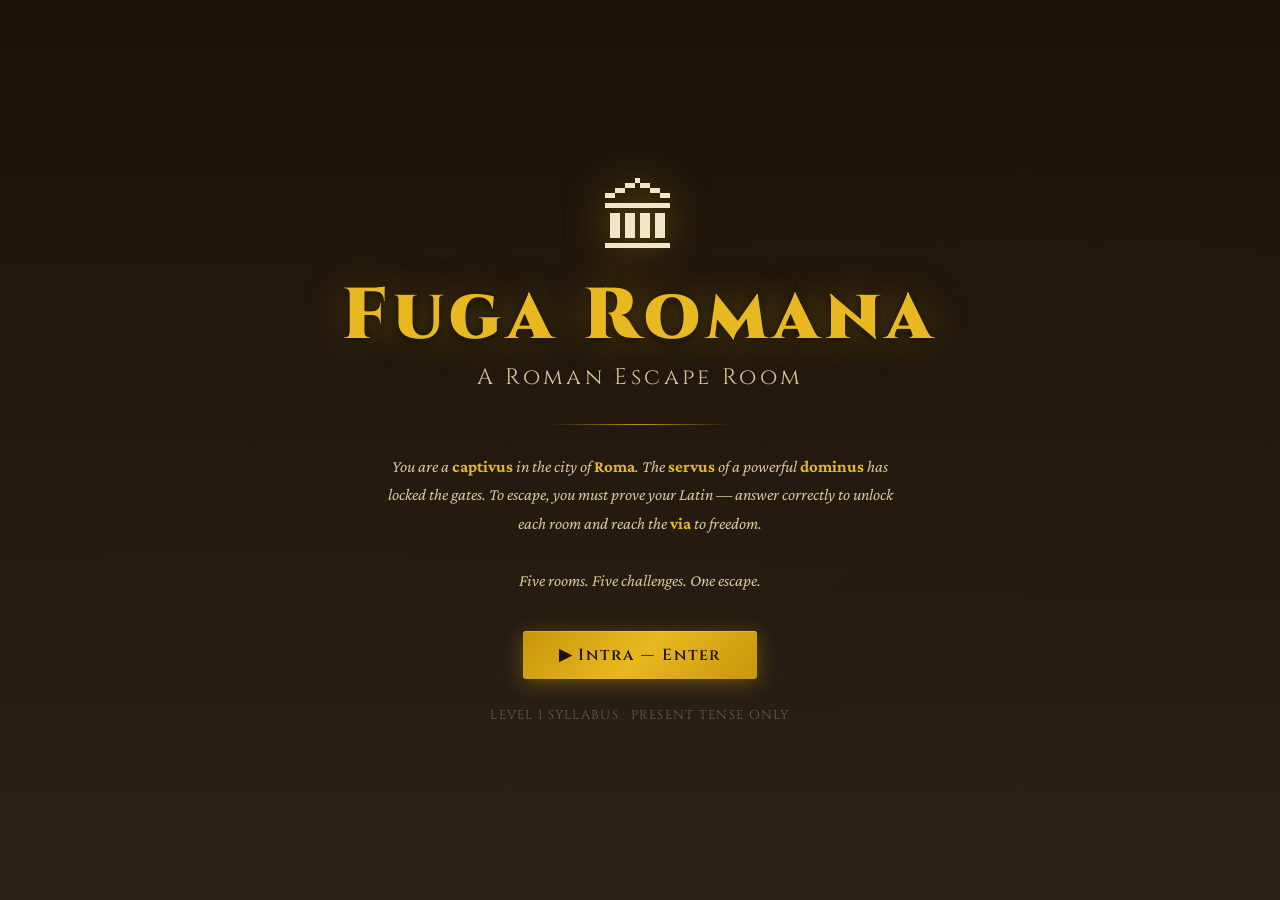
<file: escape_room.html>
<!DOCTYPE html>
<html lang="en">
<head>
<meta charset="UTF-8">
<meta name="viewport" content="width=device-width, initial-scale=1.0">
<title>Fuga Romana — Roman Escape Room</title>
<link href="https://fonts.googleapis.com/css2?family=Cinzel:wght@400;600;700;900&family=Crimson+Pro:ital,wght@0,300;0,400;0,600;1,300;1,400&display=swap" rel="stylesheet">
<style>
:root {
  --stone:    #2a2218;
  --stone-mid:#3d3020;
  --stone-lt: #5c4a30;
  --parch:    #f0e6c8;
  --parch-dk: #d4c49a;
  --gold:     #c8960a;
  --gold-lt:  #e8b820;
  --blood:    #8b1a1a;
  --blood-lt: #c44;
  --toga:     #f5f0e8;
  --ink:      #1a1208;
  --shadow:   rgba(0,0,0,0.6);
  --green:    #2d6b3c;
  --green-lt: #4a9b5a;
}

*, *::before, *::after { box-sizing: border-box; margin: 0; padding: 0; }

body {
  font-family: 'Crimson Pro', Georgia, serif;
  background: var(--stone);
  color: var(--parch);
  min-height: 100vh;
  overflow-x: hidden;
}

/* Stone texture overlay */
body::before {
  content: '';
  position: fixed;
  inset: 0;
  background-image:
    radial-gradient(ellipse at 20% 50%, rgba(200,150,10,0.04) 0%, transparent 60%),
    radial-gradient(ellipse at 80% 20%, rgba(139,26,26,0.06) 0%, transparent 50%);
  pointer-events: none;
  z-index: 0;
}

/* ── SCREENS ── */
.screen { display: none; min-height: 100vh; position: relative; z-index: 1; }
.screen.active { display: flex; flex-direction: column; }

/* ── TITLE SCREEN ── */
#screen-title {
  align-items: center;
  justify-content: center;
  text-align: center;
  padding: 40px 20px;
  background:
    linear-gradient(180deg, rgba(26,18,8,0.95) 0%, rgba(42,34,24,0.9) 100%);
}

.title-emblem {
  font-size: 5rem;
  margin-bottom: 12px;
  filter: drop-shadow(0 0 20px rgba(200,150,10,0.5));
  animation: pulse-glow 3s ease-in-out infinite;
}
@keyframes pulse-glow {
  0%,100% { filter: drop-shadow(0 0 15px rgba(200,150,10,0.4)); }
  50%      { filter: drop-shadow(0 0 30px rgba(200,150,10,0.8)); }
}

.title-latin {
  font-family: 'Cinzel', serif;
  font-size: clamp(2.5rem, 7vw, 4.5rem);
  font-weight: 900;
  letter-spacing: 0.08em;
  color: var(--gold-lt);
  text-shadow: 0 0 40px rgba(200,150,10,0.4), 0 2px 8px rgba(0,0,0,0.8);
  line-height: 1.1;
}
.title-sub {
  font-family: 'Cinzel', serif;
  font-size: clamp(1rem, 3vw, 1.4rem);
  font-weight: 400;
  letter-spacing: 0.15em;
  color: var(--parch-dk);
  margin-top: 6px;
  margin-bottom: 32px;
}
.title-divider {
  width: 180px;
  height: 1px;
  background: linear-gradient(90deg, transparent, var(--gold), transparent);
  margin: 0 auto 28px;
}
.title-intro {
  max-width: 520px;
  font-size: 1.05rem;
  line-height: 1.7;
  color: var(--parch-dk);
  margin: 0 auto 36px;
  font-style: italic;
}
.title-intro strong {
  color: var(--gold-lt);
  font-style: normal;
}

/* ── BUTTONS ── */
.btn {
  display: inline-block;
  padding: 13px 36px;
  font-family: 'Cinzel', serif;
  font-size: 1rem;
  font-weight: 600;
  letter-spacing: 0.12em;
  border: none;
  border-radius: 3px;
  cursor: pointer;
  transition: all 0.2s;
  text-decoration: none;
}
.btn-gold {
  background: linear-gradient(135deg, var(--gold) 0%, var(--gold-lt) 50%, var(--gold) 100%);
  color: var(--ink);
  box-shadow: 0 4px 20px rgba(200,150,10,0.4), inset 0 1px 0 rgba(255,255,255,0.2);
}
.btn-gold:hover {
  transform: translateY(-2px);
  box-shadow: 0 8px 28px rgba(200,150,10,0.5);
}
.btn-ghost {
  background: transparent;
  color: var(--parch-dk);
  border: 1px solid rgba(212,196,154,0.3);
}
.btn-ghost:hover {
  border-color: var(--gold);
  color: var(--gold-lt);
}
.btn-danger {
  background: linear-gradient(135deg, var(--blood) 0%, var(--blood-lt) 100%);
  color: #fff;
  box-shadow: 0 4px 16px rgba(139,26,26,0.4);
}

/* ── HUD (shown during puzzles) ── */
#hud {
  position: sticky;
  top: 0;
  z-index: 100;
  background: rgba(26,18,8,0.96);
  border-bottom: 1px solid rgba(200,150,10,0.25);
  padding: 10px 20px;
  display: flex;
  align-items: center;
  justify-content: space-between;
  gap: 12px;
  backdrop-filter: blur(8px);
}
.hud-title {
  font-family: 'Cinzel', serif;
  font-size: 0.9rem;
  font-weight: 600;
  letter-spacing: 0.12em;
  color: var(--gold);
  flex: 1;
}
.hud-progress {
  display: flex;
  gap: 6px;
}
.hud-dot {
  width: 10px; height: 10px;
  border-radius: 50%;
  background: rgba(200,150,10,0.15);
  border: 1px solid rgba(200,150,10,0.3);
  transition: all 0.3s;
}
.hud-dot.done {
  background: var(--gold);
  border-color: var(--gold-lt);
  box-shadow: 0 0 6px rgba(200,150,10,0.5);
}
.hud-dot.current {
  background: rgba(200,150,10,0.4);
  border-color: var(--gold-lt);
  animation: pulse-dot 1.5s ease-in-out infinite;
}
@keyframes pulse-dot {
  0%,100% { transform: scale(1); }
  50%      { transform: scale(1.3); }
}
.hud-score {
  font-family: 'Cinzel', serif;
  font-size: 0.85rem;
  color: var(--parch-dk);
  white-space: nowrap;
}
.hud-score span { color: var(--gold-lt); font-weight: 600; }

/* ── PUZZLE SCREEN ── */
#screen-puzzle {
  padding: 0;
}
.puzzle-body {
  flex: 1;
  padding: 28px 20px 40px;
  max-width: 680px;
  margin: 0 auto;
  width: 100%;
}

.puzzle-room-label {
  font-family: 'Cinzel', serif;
  font-size: 0.72rem;
  letter-spacing: 0.2em;
  text-transform: uppercase;
  color: var(--gold);
  margin-bottom: 6px;
  opacity: 0.7;
}
.puzzle-title {
  font-family: 'Cinzel', serif;
  font-size: clamp(1.4rem, 4vw, 2rem);
  font-weight: 700;
  color: var(--gold-lt);
  margin-bottom: 10px;
  line-height: 1.2;
}
.puzzle-flavour {
  font-size: 1rem;
  font-style: italic;
  color: var(--parch-dk);
  line-height: 1.6;
  margin-bottom: 22px;
  padding: 14px 16px;
  background: rgba(255,255,255,0.04);
  border-left: 3px solid var(--blood);
  border-radius: 0 4px 4px 0;
}

.puzzle-scene {
  background: rgba(255,255,255,0.03);
  border: 1px solid rgba(200,150,10,0.15);
  border-radius: 6px;
  padding: 22px;
  margin-bottom: 22px;
}

/* Latin sentence display */
.latin-sentence {
  font-family: 'Cinzel', serif;
  font-size: clamp(1.1rem, 3.5vw, 1.5rem);
  color: var(--toga);
  text-align: center;
  margin-bottom: 6px;
  letter-spacing: 0.04em;
  line-height: 1.5;
}
.grammar-note {
  font-size: 0.8rem;
  text-align: center;
  color: var(--parch-dk);
  opacity: 0.6;
  margin-bottom: 20px;
  font-style: italic;
}

/* Puzzle types */
.task-label {
  font-family: 'Cinzel', serif;
  font-size: 0.8rem;
  letter-spacing: 0.12em;
  color: var(--gold);
  margin-bottom: 12px;
  text-transform: uppercase;
}

/* Multiple choice */
.choices {
  display: grid;
  gap: 9px;
}
.choice-btn {
  width: 100%;
  padding: 12px 16px;
  background: rgba(255,255,255,0.04);
  border: 1px solid rgba(200,150,10,0.2);
  border-radius: 5px;
  color: var(--parch);
  font-family: 'Crimson Pro', serif;
  font-size: 1.02rem;
  text-align: left;
  cursor: pointer;
  transition: all 0.15s;
  display: flex;
  align-items: center;
  gap: 12px;
}
.choice-btn:hover:not(:disabled) {
  background: rgba(200,150,10,0.1);
  border-color: rgba(200,150,10,0.5);
  transform: translateX(3px);
}
.choice-btn .choice-key {
  font-family: 'Cinzel', serif;
  font-size: 0.75rem;
  color: var(--gold);
  opacity: 0.7;
  min-width: 18px;
  font-weight: 600;
}
.choice-btn.correct {
  background: rgba(45,107,60,0.25);
  border-color: var(--green-lt);
  color: #a8f0b0;
}
.choice-btn.wrong {
  background: rgba(139,26,26,0.25);
  border-color: var(--blood-lt);
  color: #f0a0a0;
}
.choice-btn:disabled { cursor: default; }

/* Word drag / click-to-order */
.word-bank {
  display: flex;
  flex-wrap: wrap;
  gap: 8px;
  margin-bottom: 14px;
}
.word-token {
  padding: 6px 13px;
  background: rgba(200,150,10,0.12);
  border: 1px solid rgba(200,150,10,0.35);
  border-radius: 20px;
  font-family: 'Cinzel', serif;
  font-size: 0.88rem;
  color: var(--gold-lt);
  cursor: pointer;
  transition: all 0.15s;
  user-select: none;
}
.word-token:hover { background: rgba(200,150,10,0.25); transform: translateY(-2px); }
.word-token.used { opacity: 0.25; pointer-events: none; }
.word-token.selected { background: rgba(200,150,10,0.35); border-color: var(--gold-lt); }

.answer-slots {
  min-height: 46px;
  border: 1px dashed rgba(200,150,10,0.3);
  border-radius: 5px;
  padding: 8px 12px;
  display: flex;
  flex-wrap: wrap;
  gap: 8px;
  align-items: center;
  background: rgba(0,0,0,0.2);
  margin-bottom: 14px;
}
.answer-slots .placed-token {
  padding: 5px 12px;
  background: rgba(200,150,10,0.2);
  border: 1px solid rgba(200,150,10,0.4);
  border-radius: 16px;
  font-family: 'Cinzel', serif;
  font-size: 0.85rem;
  color: var(--gold-lt);
  cursor: pointer;
  transition: all 0.1s;
}
.answer-slots .placed-token:hover { background: rgba(139,26,26,0.3); border-color: var(--blood-lt); }
.slot-placeholder { font-style: italic; font-size: 0.85rem; color: rgba(212,196,154,0.3); }

/* Text input */
.answer-input {
  width: 100%;
  padding: 12px 16px;
  background: rgba(0,0,0,0.3);
  border: 1px solid rgba(200,150,10,0.25);
  border-radius: 5px;
  color: var(--parch);
  font-family: 'Crimson Pro', serif;
  font-size: 1.1rem;
  outline: none;
  transition: border-color 0.2s;
  -webkit-text-fill-color: var(--parch);
  caret-color: var(--gold-lt);
  margin-bottom: 12px;
}
.answer-input::placeholder { color: rgba(212,196,154,0.3); -webkit-text-fill-color: rgba(212,196,154,0.3); }
.answer-input:focus { border-color: var(--gold); }
.answer-input.correct { border-color: var(--green-lt); background: rgba(45,107,60,0.15); }
.answer-input.wrong   { border-color: var(--blood-lt); background: rgba(139,26,26,0.15); }

/* Feedback */
.feedback-box {
  padding: 12px 16px;
  border-radius: 5px;
  margin-bottom: 14px;
  font-size: 0.95rem;
  line-height: 1.5;
  display: none;
}
.feedback-box.show { display: block; }
.feedback-box.correct {
  background: rgba(45,107,60,0.2);
  border: 1px solid rgba(74,155,90,0.4);
  color: #b0f0b8;
}
.feedback-box.wrong {
  background: rgba(139,26,26,0.2);
  border: 1px solid rgba(196,68,68,0.4);
  color: #f0b0b0;
}
.feedback-box.hint {
  background: rgba(200,150,10,0.1);
  border: 1px solid rgba(200,150,10,0.3);
  color: var(--parch-dk);
}

.attempt-dots {
  display: flex; gap: 5px; margin-bottom: 12px;
}
.attempt-dot {
  width: 8px; height: 8px; border-radius: 50%;
  background: rgba(200,150,10,0.15);
  border: 1px solid rgba(200,150,10,0.3);
}
.attempt-dot.used.correct { background: var(--green-lt); border-color: var(--green-lt); }
.attempt-dot.used.wrong   { background: var(--blood-lt); border-color: var(--blood-lt); }

/* Word highlight helper */
.word-hl {
  color: var(--gold-lt);
  font-style: italic;
}
.case-hl {
  display: inline-block;
  padding: 1px 6px;
  border-radius: 3px;
  font-size: 0.82em;
  font-style: normal;
  font-family: 'Cinzel', serif;
  letter-spacing: 0.05em;
}
.case-nom { background: rgba(45,107,60,0.3); color: #9cf0a8; }
.case-acc { background: rgba(26,75,139,0.3); color: #90b8f0; }
.case-gen { background: rgba(120,50,120,0.3); color: #d090f0; }

/* ── ROOM TRANSITION ── */
.room-splash {
  position: fixed;
  inset: 0;
  z-index: 999;
  background: var(--stone);
  display: flex;
  flex-direction: column;
  align-items: center;
  justify-content: center;
  text-align: center;
  padding: 40px;
  opacity: 0;
  pointer-events: none;
  transition: opacity 0.4s;
}
.room-splash.show { opacity: 1; pointer-events: all; }
.room-splash-icon { font-size: 4rem; margin-bottom: 16px; }
.room-splash-title {
  font-family: 'Cinzel', serif;
  font-size: clamp(1.6rem, 5vw, 2.4rem);
  font-weight: 700;
  color: var(--gold-lt);
  margin-bottom: 8px;
}
.room-splash-sub {
  font-style: italic;
  color: var(--parch-dk);
  font-size: 1rem;
  max-width: 380px;
}

/* ── VICTORY SCREEN ── */
#screen-victory {
  align-items: center;
  justify-content: center;
  text-align: center;
  padding: 40px 20px;
  background: radial-gradient(ellipse at center, rgba(200,150,10,0.08) 0%, transparent 70%);
}
.victory-icon { font-size: 5rem; margin-bottom: 16px; animation: victory-spin 1s ease-out; }
@keyframes victory-spin {
  0% { transform: scale(0) rotate(-180deg); opacity: 0; }
  100% { transform: scale(1) rotate(0); opacity: 1; }
}
.victory-title {
  font-family: 'Cinzel', serif;
  font-size: clamp(2rem, 6vw, 3rem);
  font-weight: 900;
  color: var(--gold-lt);
  margin-bottom: 8px;
  text-shadow: 0 0 30px rgba(200,150,10,0.5);
}
.victory-sub {
  font-size: 1.1rem;
  color: var(--parch-dk);
  margin-bottom: 28px;
  font-style: italic;
}
.score-display {
  font-family: 'Cinzel', serif;
  font-size: 2.5rem;
  font-weight: 700;
  color: var(--gold-lt);
  margin-bottom: 6px;
}
.score-label {
  font-size: 0.85rem;
  letter-spacing: 0.15em;
  color: var(--parch-dk);
  text-transform: uppercase;
  margin-bottom: 28px;
}

/* ── GRAMMAR HELP PANEL ── */
.help-btn {
  display: inline-flex;
  align-items: center;
  gap: 5px;
  padding: 5px 12px;
  background: rgba(200,150,10,0.1);
  border: 1px solid rgba(200,150,10,0.2);
  border-radius: 3px;
  color: var(--parch-dk);
  font-size: 0.8rem;
  font-family: 'Cinzel', serif;
  letter-spacing: 0.05em;
  cursor: pointer;
  margin-bottom: 14px;
  transition: all 0.15s;
}
.help-btn:hover { background: rgba(200,150,10,0.2); color: var(--gold-lt); }

.grammar-help {
  display: none;
  background: rgba(0,0,0,0.25);
  border: 1px solid rgba(200,150,10,0.15);
  border-radius: 5px;
  padding: 14px 16px;
  margin-bottom: 16px;
  font-size: 0.88rem;
  line-height: 1.65;
  color: var(--parch-dk);
}
.grammar-help.show { display: block; }
.grammar-help strong { color: var(--gold-lt); }
.grammar-help table { width: 100%; border-collapse: collapse; margin-top: 8px; }
.grammar-help td, .grammar-help th {
  padding: 3px 8px;
  text-align: left;
  border-bottom: 1px solid rgba(200,150,10,0.1);
  font-size: 0.83rem;
}
.grammar-help th { color: var(--gold); font-family: 'Cinzel', serif; font-size: 0.72rem; letter-spacing: 0.08em; }

/* Responsive */
@media(max-width:480px) {
  .puzzle-body { padding: 20px 14px 32px; }
  .puzzle-scene { padding: 16px; }
}
</style>
</head>
<body>

<!-- ROOM TRANSITION SPLASH -->
<div class="room-splash" id="roomSplash">
  <div class="room-splash-icon" id="splashIcon">🏛</div>
  <div class="room-splash-title" id="splashTitle">Room I</div>
  <div class="room-splash-sub" id="splashSub">The Forum Awaits</div>
</div>

<!-- TITLE SCREEN -->
<div class="screen active" id="screen-title">
  <div class="title-emblem">🏛</div>
  <div class="title-latin">Fuga Romana</div>
  <div class="title-sub">A Roman Escape Room</div>
  <div class="title-divider"></div>
  <p class="title-intro">
    You are a <strong>captivus</strong> in the city of <strong>Roma</strong>.
    The <strong>servus</strong> of a powerful <strong>dominus</strong> has locked the gates.
    To escape, you must prove your Latin — answer correctly to unlock each room
    and reach the <strong>via</strong> to freedom.
    <br><br>
    Five rooms. Five challenges. One escape.
  </p>
  <div style="display:flex;gap:12px;flex-wrap:wrap;justify-content:center;margin-bottom:28px">
    <button class="btn btn-gold" onclick="startGame()">▶ Intra — Enter</button>
  </div>
  <div style="font-size:0.8rem;color:rgba(212,196,154,0.4);letter-spacing:0.1em;font-family:'Cinzel',serif">
    LEVEL 1 SYLLABUS · PRESENT TENSE ONLY
  </div>
</div>

<!-- PUZZLE SCREEN -->
<div class="screen" id="screen-puzzle">
  <div id="hud">
    <div class="hud-title" id="hudTitle">Room I</div>
    <div class="hud-progress" id="hudProgress"></div>
    <div class="hud-score">Score: <span id="hudScore">0</span></div>
  </div>
  <div class="puzzle-body" id="puzzleBody">
    <!-- Puzzle content rendered here -->
  </div>
</div>

<!-- VICTORY SCREEN -->
<div class="screen" id="screen-victory">
  <div class="victory-icon">🏆</div>
  <div class="victory-title">Libertas!</div>
  <div class="victory-sub">You have escaped the city of Rome!</div>
  <div class="score-display" id="finalScore">0 / 0</div>
  <div class="score-label">Correct Answers</div>
  <div style="max-width:420px;margin-bottom:32px;font-style:italic;color:var(--parch-dk);font-size:0.95rem;line-height:1.6" id="victoryMessage"></div>
  <button class="btn btn-gold" onclick="restartGame()">↺ Play Again</button>
</div>

<script>
// ══════════════════════════════════════════════
// GAME DATA — 5 ROOMS, 3 PUZZLES EACH
// All vocab L1, present tense only
// ══════════════════════════════════════════════

const ROOMS = [
  {
    id: 1,
    icon: '🏛',
    name: 'Forum Romanum',
    subtitle: 'The Marketplace',
    intro: 'You wake in the Forum. A merchant eyes you suspiciously. Voices echo off the marble columns. Understand what the people around you say — and you may find the gate.',
    puzzles: [
      {
        type: 'mc',
        question: 'The merchant shouts at you. What does he mean?',
        latin: 'Festina! Nauta aquam portat.',
        grammarNote: 'portat = he/she carries (verb 1, 3rd sing. present)',
        choices: [
          { text: 'Stop! The farmer is carrying fire.', correct: false },
          { text: 'Hurry! The farmer is carrying food.', correct: false },
          { text: 'Stop! The sailor is carrying gold.', correct: false },
          { text: 'Hurry! The sailor is carrying water.', correct: true }
        ],
        help: { title: 'porto (I carry) — verb 1', rows: [['porto','I carry'], ['portas','you carry'], ['portat','he/she carries'], ['portamus','we carry'], ['portatis','you (pl.) carry'], ['portant','they carry']] },
        correct_fb: 'Bene! festina = hurry, nauta = sailor, aquam = water (accusative), portat = he/she carries.',
        wrong_fb: 'nauta = sailor (not agricola = farmer). aqua → aquam = water (accusative). portat = he/she carries.'
      },
      {
        type: 'order',
        question: 'Unscramble the message scrawled on the wall:',
        english: 'The slave is in the garden.',
        tokens: ['servus', 'in', 'horto', 'est'],
        answer: ['servus', 'in', 'horto', 'est'],
        help: { title: 'est = is (from sum)', note: 'servus = slave (nominative subject). in + ablative = location: hortus → horto.' },
        correct_fb: 'Optime! Servus in horto est. in + ablative = location. hortus → horto.',
        wrong_fb: 'servus = slave (subject). in + ablative for location: hortus → horto. est = is.'
      },
      {
        type: 'fillin',
        question: 'Complete the guard\'s warning:',
        template: 'Dominus servum ____.',
        wordbank: ['vident', 'vides', 'videt', 'videtis'],
        answer: 'videt',
        help: { title: 'video (I see) — verb 2', rows: [['video','I see'], ['vides','you see'], ['videt','he/she sees'], ['videmus','we see'], ['videtis','you (pl.) see'], ['vident','they see']] },
        correct_fb: 'Recte! Dominus (nom.) videt servum (acc.) — the master sees the slave. videt = 3rd sing.',
        wrong_fb: 'Dominus = the master (one person). Use 3rd person singular: videt.'
      },
    ]
  },
  {
    id: 2,
    icon: '⚔️',
    name: 'Castra Militum',
    subtitle: 'The Soldiers\' Camp',
    intro: 'A Roman soldier bars the way. He tests your Latin before letting you through. Answer correctly — soldiers have little patience for hesitation.',
    puzzles: [
      {
        type: 'mc',
        question: 'The soldier describes what his comrades are doing:',
        latin: 'Socii in agro pugnant. Vir scutum tenet.',
        grammarNote: 'pugnant = they fight (3rd pl.); tenet = he holds (3rd sing.)',
        choices: [
          { text: 'The allies stand in the camp. The man carries a sword.', correct: false },
          { text: 'The allies fight in the field. The man holds a shield.', correct: true },
          { text: 'The friends run in the forum. The man sees a shield.', correct: false },
          { text: 'The slaves fight in the town. The man has a spear.', correct: false }
        ],
        help: { title: 'Key words (all L1)', note: 'socius = ally · ager → agro (abl.) = field · pugno = I fight · vir = man · scutum = shield · teneo = I hold' },
        correct_fb: 'Euge! socii = allies, in agro = in the field (ablative), pugnant = they fight, scutum = shield, tenet = he holds.',
        wrong_fb: 'socius → socii = allies. ager → agro (ablative after in) = field. scutum = shield (not sword/spear). tenet = holds.'
      },
      {
        type: 'mc',
        question: 'You see a sign above the camp gate. What does it say?',
        latin: 'Vir Romanus semper fortiter pugnat.',
        grammarNote: 'semper = always; fortiter = bravely; pugnat = he/she fights',
        choices: [
          { text: 'A Roman man often walks slowly.', correct: false },
          { text: 'A Roman woman never sings well.', correct: false },
          { text: 'A brave man always runs quickly.', correct: false },
          { text: 'A Roman man always fights bravely.', correct: true }
        ],
        help: { title: 'Adverbs (L1)', note: 'semper = always · fortiter = bravely · saepe = often · numquam = never · bene = well · statim = immediately' },
        correct_fb: 'Optime! Romanus = Roman, semper = always, fortiter = bravely, pugnat = he/she fights.',
        wrong_fb: 'Romanus = Roman (adjective). semper = always, fortiter = bravely, pugnat = he fights.'
      },
      {
        type: 'mc',
        question: 'The soldier reads his orders aloud:',
        latin: 'Socii ad murum currunt et oppidum oppugnant.',
        grammarNote: 'currunt = they run (3rd pl.); oppugnant = they attack (3rd pl.)',
        choices: [
          { text: 'The allies run to the wall and attack the town.', correct: true },
          { text: 'The allies walk from the wall and defend the town.', correct: false },
          { text: 'The slaves run to the gate and enter the town.', correct: false },
          { text: 'The friends hurry from the temple and watch the town.', correct: false }
        ],
        help: { title: 'curro (I run) — verb 3', rows: [['curro','I run'], ['curris','you run'], ['currit','he/she runs'], ['currimus','we run'], ['curritis','you (pl.) run'], ['currunt','they run']] },
        correct_fb: 'Bene! socii = allies, ad murum = to the wall (accusative), currunt = they run, oppidum = town (acc.), oppugnant = they attack.',
        wrong_fb: 'ad + accusative = to/towards (not from). currunt = they run; oppugno = I attack. oppidum = town.'
      },
    ]
  },
  {
    id: 3,
    icon: '🏠',
    name: 'Villa Magna',
    subtitle: 'The Great House',
    intro: 'You creep through the courtyard of a grand villa. The master\'s family move through the rooms. Listen carefully — and do not be caught.',
    puzzles: [
      {
        type: 'order',
        question: 'Rearrange what the servant says:',
        english: 'The girl carries food into the house.',
        tokens: ['puella', 'cibum', 'in', 'villam', 'portat'],
        answer: ['puella', 'cibum', 'in', 'villam', 'portat'],
        help: { title: 'Word order', note: 'In Latin the verb often comes last. Subject (nom.) then object (acc.) then verb. in + accusative = movement into.' },
        correct_fb: 'Bene! puella (nom.) portat cibum (acc.) in villam (in + acc. = into).',
        wrong_fb: 'puella = girl (subject). cibum = food (accusative). in villam = into the house (in + acc. = motion). portat = carries.'
      },
      {
        type: 'fillin',
        question: 'The mistress calls out. Fill in what she says:',
        template: 'Filia mea in villa ____.',
        wordbank: ['manet', 'manes', 'maneo', 'manent'],
        answer: 'manet',
        help: { title: 'maneo (I remain/stay) — verb 2', rows: [['maneo','I remain'], ['manes','you remain'], ['manet','he/she remains'], ['manemus','we remain'], ['manetis','you (pl.) remain'], ['manent','they remain']] },
        correct_fb: 'Recte! filia mea = my daughter, in villa = in the house, manet = she remains (3rd sing.).',
        wrong_fb: 'filia mea = my daughter (one person). Use 3rd person singular: manet, not manes (you) or manent (they).'
      },
      {
        type: 'mc',
        question: 'You overhear the master speaking to his household:',
        latin: 'Vir iratus filium vocat et servum terret.',
        grammarNote: 'vocat = he calls; terret = he frightens',
        choices: [
          { text: 'The happy man sees his daughter and calls the slave.', correct: false },
          { text: 'The tired man calls his son and moves the slave.', correct: false },
          { text: 'The angry man calls his son and frightens the slave.', correct: true },
          { text: 'The wretched man calls his son and praises the slave.', correct: false }
        ],
        help: { title: 'L1 adjectives', note: 'iratus = angry · laetus = happy · miser = wretched · fessus = tired · terreo = I frighten · laudo = I praise · moveo = I move' },
        correct_fb: 'Euge! iratus = angry, filium = son (acc.), vocat = he calls, servum = slave (acc.), terret = he frightens.',
        wrong_fb: 'iratus = angry (not laetus/miser/fessus). terret = he frightens (not laudo = praise, moveo = move).'
      },
    ]
  },
  {
    id: 4,
    icon: '⚓',
    name: 'Portus Romanus',
    subtitle: 'The Roman Harbour',
    intro: 'You reach the harbour! Ships are loading. But a customs officer stops you and demands you answer three questions.',
    puzzles: [
      {
        type: 'mc',
        question: 'The officer reads aloud from his tablet:',
        latin: 'Nautae ad insulam navigant quod ventus bonus est.',
        grammarNote: 'quod = because; navigant = they sail; est = is',
        choices: [
          { text: 'The sailors sail to the island because the wind is good.', correct: true },
          { text: 'The sailors sail across the sea because the water is good.', correct: false },
          { text: 'The sailors sail from the island because the wind is bad.', correct: false },
          { text: 'The sailors sail to the town because the road is good.', correct: false }
        ],
        help: { title: 'Prepositions + case (L1)', note: 'ad + accusative = to/towards · a/ab + ablative = from · quod = because · bonus = good · malus = bad' },
        correct_fb: 'Optime! ad insulam = to the island (acc.), quod = because, ventus bonus est = the wind is good.',
        wrong_fb: 'ad = to (not from). ventus = wind, bonus = good. quod = because.'
      },
      {
        type: 'mc',
        question: 'The officer asks about the ship\'s cargo:',
        latin: 'Nauta aurum et vinum portat.',
        grammarNote: 'aurum = gold (neuter 2nd decl.); vinum = wine (neuter 2nd decl.)',
        choices: [
          { text: 'The sailor carries money and arrows.', correct: false },
          { text: 'The sailor carries gold and wine.', correct: true },
          { text: 'The sailor carries food and water.', correct: false },
          { text: 'The sailor carries a book and a sword.', correct: false }
        ],
        help: { title: 'Neuter nouns 2nd decl. (L1)', note: 'aurum = gold · vinum = wine · cibus = food · aqua = water · pecunia = money · sagitta = arrow · liber = book · gladius = sword' },
        correct_fb: 'Recte! aurum = gold, vinum = wine, portat = he/she carries.',
        wrong_fb: 'aurum = gold (not food/money). vinum = wine (not water/arrows/sword).'
      },
      {
        type: 'order',
        question: 'A sailor shouts a warning. Put it in order:',
        english: 'The enemies are attacking the town now!',
        tokens: ['hostes', 'oppidum', 'nunc', 'oppugnant'],
        answer: ['hostes', 'oppidum', 'nunc', 'oppugnant'],
        help: { title: 'oppugno (I attack) — verb 1', note: 'hostis → hostes = enemies (nom. pl.) · oppidum = town (acc.) · nunc = now · oppugnant = they attack' },
        correct_fb: 'Bene! hostes (nom. pl.) oppugnant oppidum (acc.). nunc = now.',
        wrong_fb: 'hostes = enemies (subject). oppidum = town (accusative, object). nunc = now. oppugnant = they attack.'
      },
    ]
  },
  {
    id: 5,
    icon: '🚪',
    name: 'Porta Libertatis',
    subtitle: 'The Gate of Freedom',
    intro: 'The great gate is before you. One final guardian — a scholar — blocks the way. Prove your Latin and the gate swings open.',
    puzzles: [
      {
        type: 'mc',
        question: 'The scholar reads from a scroll:',
        latin: 'Magister bonos pueros laudat, malos pueros monet.',
        grammarNote: 'laudat = praises; monet = warns; bonos/malos pueros = good/bad boys (acc. pl.)',
        choices: [
          { text: 'The farmer praises the good sons, watches the bad daughters.', correct: false },
          { text: 'The teacher frightens the good boys, praises the bad boys.', correct: false },
          { text: 'The teacher praises the good boys, warns the bad boys.', correct: true },
          { text: 'The master praises the good slaves, orders the bad slaves.', correct: false }
        ],
        help: { title: 'Key vocabulary', note: 'magister = teacher · laudat = he praises · monet = he warns · bonus → bonos (acc. pl.) = good · malus → malos = bad · puer → pueros (acc. pl.) = boys' },
        correct_fb: 'Euge! magister = teacher, bonos/malos pueros = good/bad boys (acc.), laudat = praises, monet = warns.',
        wrong_fb: 'magister = teacher (not master/farmer). laudat = praises, monet = warns (not orders/frightens/watches).'
      },
      {
        type: 'fillin',
        question: 'Complete the scholar\'s test:',
        template: 'Puer bonus in via ____.',
        wordbank: ['stant', 'statis', 'stas', 'stat'],
        answer: 'stat',
        help: { title: 'sto (I stand) — verb 1', rows: [['sto','I stand'], ['stas','you stand'], ['stat','he/she stands'], ['stamus','we stand'], ['statis','you (pl.) stand'], ['stant','they stand']] },
        correct_fb: 'Recte! puer bonus = the good boy (nom. sing.), stat = he stands, in via = in the street.',
        wrong_fb: 'puer = one boy (3rd person singular). Use stat, not stas (you) or stant (they) or statis (you pl.).'
      },
      {
        type: 'mc',
        question: 'The gate mechanism needs the final answer:',
        latin: 'Ubi est via ad forum?',
        grammarNote: 'ubi = where?; est = is; ad + accusative = towards',
        choices: [
          { text: 'Why is the street from the temple?', correct: false },
          { text: 'Where is the wall near the harbour?', correct: false },
          { text: 'Where is the road to the forum?', correct: true },
          { text: 'When is the road into the town?', correct: false }
        ],
        help: { title: 'Question words (L1)', note: 'ubi? = where? · cur? = why? · quid? = what? · quis? = who?' },
        correct_fb: 'LIBERTAS! ubi = where, via = road/street, ad = to/towards, forum = the forum. The gate opens!',
        wrong_fb: 'ubi = where (not when/why). via = road/street. ad + accusative = towards. forum = the forum/marketplace.'
      },
    ]
  },
];

// ══════════════════════════════════════════════
// GAME STATE
// ══════════════════════════════════════════════
let state = {
  room: 0,
  puzzle: 0,
  score: 0,
  totalQ: 0,
  attempts: 0,
  orderPlaced: [],
  answered: false
};

const TOTAL_PUZZLES = ROOMS.reduce((s, r) => s + r.puzzles.length, 0);

function startGame() {
  state = { room: 0, puzzle: 0, score: 0, totalQ: 0, attempts: 0, orderPlaced: [], answered: false };
  showScreen('screen-puzzle');
  buildHudProgress();
  renderPuzzle();          // render content FIRST so screen isn't blank
  showRoomSplash(0);       // then show splash briefly on top
}

function restartGame() {
  showScreen('screen-title');
}

function showScreen(id) {
  document.querySelectorAll('.screen').forEach(s => s.classList.remove('active'));
  document.getElementById(id).classList.add('active');
}

function buildHudProgress() {
  const prog = document.getElementById('hudProgress');
  prog.innerHTML = '';
  ROOMS.forEach((r, i) => {
    const dot = document.createElement('div');
    dot.className = 'hud-dot';
    dot.id = `hdot-${i}`;
    prog.appendChild(dot);
  });
  updateHud();
}

function updateHud() {
  const room = ROOMS[state.room];
  document.getElementById('hudTitle').textContent = `Room ${room.id}: ${room.name}`;
  document.getElementById('hudScore').textContent = state.score;
  ROOMS.forEach((r, i) => {
    const dot = document.getElementById(`hdot-${i}`);
    if (!dot) return;
    dot.className = 'hud-dot';
    if (i < state.room) dot.classList.add('done');
    else if (i === state.room) dot.classList.add('current');
  });
}

function showRoomSplash(roomIdx) {
  const room = ROOMS[roomIdx];
  const splash = document.getElementById('roomSplash');
  document.getElementById('splashIcon').textContent = room.icon;
  document.getElementById('splashTitle').textContent = `Room ${room.id}: ${room.name}`;
  document.getElementById('splashSub').textContent = room.subtitle;
  splash.classList.add('show');
  setTimeout(() => { splash.classList.remove('show'); }, 1800);
}

// ══════════════════════════════════════════════
// PUZZLE RENDERING
// ══════════════════════════════════════════════
function renderPuzzle() {
  state.attempts = 0;
  state.answered = false;
  state.orderPlaced = [];

  const room = ROOMS[state.room];
  const pz = room.puzzles[state.puzzle];
  const body = document.getElementById('puzzleBody');

  let html = `
    <div class="puzzle-room-label">Room ${room.id} / ${room.id}.${state.puzzle + 1} — ${room.name}</div>
    <div class="puzzle-title">${room.icon} ${room.subtitle}</div>
    <div class="puzzle-flavour">${state.puzzle === 0 ? room.intro : pz.question}</div>
  `;

  html += `<div class="puzzle-scene">`;

  if (pz.latin) {
    html += `<div class="latin-sentence">${pz.latin}</div>`;
    if (pz.grammarNote) html += `<div class="grammar-note">${pz.grammarNote}</div>`;
  }
  if (pz.template) {
    html += `<div class="latin-sentence">${pz.template}</div>`;
    if (pz.grammarNote) html += `<div class="grammar-note">${pz.grammarNote}</div>`;
  }
  if (pz.english && pz.type === 'order') {
    html += `<div style="text-align:center;margin-bottom:14px;font-style:italic;color:var(--parch-dk);font-size:0.95rem">English: "${pz.english}"</div>`;
  }

  html += `<div class="task-label">`;
  if (pz.type === 'mc' || pz.type === 'translate_word') html += 'Choose the correct answer:';
  else if (pz.type === 'order') html += 'Tap words to build the Latin sentence:';
  else if (pz.type === 'fillin') html += 'Choose the correct verb form:';
  html += `</div>`;

  // Attempt dots (max 3)
  html += `<div class="attempt-dots" id="attemptDots">`;
  for (let i = 0; i < 3; i++) html += `<div class="attempt-dot" id="adot-${i}"></div>`;
  html += `</div>`;

  // Grammar help
  if (pz.help) {
    html += `<button class="help-btn" onclick="toggleHelp()">📖 Grammar hint</button>`;
    html += `<div class="grammar-help" id="gramHelp">`;
    html += `<strong>${pz.help.title}</strong>`;
    if (pz.help.note) html += `<br><span style="font-style:italic">${pz.help.note}</span>`;
    if (pz.help.rows) {
      html += `<table><tr><th>Form</th><th>Meaning</th></tr>`;
      pz.help.rows.forEach(r => { html += `<tr><td><em>${r[0]}</em></td><td>${r[1]}</td></tr>`; });
      html += `</table>`;
    }
    html += `</div>`;
  }

  // Feedback box
  html += `<div class="feedback-box" id="feedbackBox"></div>`;

  // Multiple choice
  if (pz.type === 'mc' || pz.type === 'translate_word') {
    html += `<div class="choices" id="choicesDiv">`;
    const keys = ['A', 'B', 'C', 'D'];
    pz.choices.forEach((c, i) => {
      html += `<button class="choice-btn" id="choice-${i}" onclick="checkMC(${i})">
        <span class="choice-key">${keys[i]}</span>
        <span>${c.text}</span>
      </button>`;
    });
    html += `</div>`;
  }

  // Word order
  if (pz.type === 'order') {
    const shuffled = [...pz.tokens].sort(() => Math.random() - 0.5);
    html += `<div class="answer-slots" id="answerSlots"><span class="slot-placeholder">Tap words below to place them here…</span></div>`;
    html += `<div class="word-bank" id="wordBank">`;
    shuffled.forEach((w, i) => {
      html += `<div class="word-token" id="token-${i}" data-word="${w}" onclick="placeToken(this)">${w}</div>`;
    });
    html += `</div>`;
    html += `<div style="display:flex;gap:8px;margin-top:4px">
      <button class="btn btn-gold" onclick="checkOrder()" style="padding:10px 24px;font-size:0.88rem">Confirma</button>
      <button class="btn btn-ghost" onclick="clearOrder()" style="padding:10px 16px;font-size:0.88rem">↺ Clear</button>
    </div>`;
  }

  // Fill-in (choose from wordbank)
  if (pz.type === 'fillin') {
    html += `<div class="choices" id="choicesDiv">`;
    const keys = ['A', 'B', 'C', 'D'];
    pz.wordbank.forEach((w, i) => {
      html += `<button class="choice-btn" id="choice-${i}" onclick="checkFillin('${w}', ${i})">
        <span class="choice-key">${keys[i]}</span>
        <span style="font-style:italic;font-family:'Cinzel',serif">${w}</span>
      </button>`;
    });
    html += `</div>`;
  }

  html += `</div>`; // puzzle-scene

  html += `<div id="nextBtnArea" style="margin-top:18px;display:none">
    <button class="btn btn-gold" onclick="nextPuzzle()">Continua →</button>
  </div>`;

  body.innerHTML = html;
  updateHud();

  // Scroll to top
  window.scrollTo({ top: 0, behavior: 'smooth' });
  if (state.puzzle === 0 && pz.type !== 'order') {
    // show question in flavour for first puzzle
    document.querySelector('.puzzle-flavour').textContent = room.intro;
  }
  // Override task label with specific question for non-first puzzles
  if (state.puzzle > 0 && (pz.type === 'mc' || pz.type === 'translate_word' || pz.type === 'fillin')) {
    document.querySelector('.puzzle-flavour').textContent = pz.question;
  }
}

function toggleHelp() {
  const h = document.getElementById('gramHelp');
  if (h) h.classList.toggle('show');
}

// ── Multiple choice ──
function checkMC(idx) {
  if (state.answered) return;
  const room = ROOMS[state.room];
  const pz = room.puzzles[state.puzzle];
  const correct = pz.choices[idx].correct;
  state.totalQ++;
  state.attempts++;

  markAttemptDot(state.attempts - 1, correct);
  const btn = document.getElementById(`choice-${idx}`);
  btn.classList.add(correct ? 'correct' : 'wrong');

  if (correct) {
    state.score++;
    state.answered = true;
    showFeedback(correct, pz.correct_fb);
    disableChoices();
    document.getElementById('nextBtnArea').style.display = '';
  } else {
    showFeedback(false, state.attempts >= 3 ? `The answer was: ${pz.choices.find(c=>c.correct).text}<br><em>${pz.wrong_fb}</em>` : pz.wrong_fb);
    if (state.attempts >= 3) {
      state.answered = true;
      disableChoices();
      // Mark correct one
      pz.choices.forEach((c, i) => { if (c.correct) document.getElementById(`choice-${i}`).classList.add('correct'); });
      document.getElementById('nextBtnArea').style.display = '';
    }
  }
}

// ── Fill in ──
function checkFillin(word, idx) {
  if (state.answered) return;
  const room = ROOMS[state.room];
  const pz = room.puzzles[state.puzzle];
  const correct = word === pz.answer;
  state.totalQ++;
  state.attempts++;

  markAttemptDot(state.attempts - 1, correct);
  const btn = document.getElementById(`choice-${idx}`);
  btn.classList.add(correct ? 'correct' : 'wrong');

  if (correct) {
    state.score++;
    state.answered = true;
    showFeedback(true, pz.correct_fb);
    disableChoices();
    document.getElementById('nextBtnArea').style.display = '';
  } else {
    showFeedback(false, state.attempts >= 3 ? `The correct form is: ${pz.answer}<br><em>${pz.wrong_fb}</em>` : pz.wrong_fb);
    if (state.attempts >= 3) {
      state.answered = true;
      disableChoices();
      pz.wordbank.forEach((w, i) => { if (w === pz.answer) document.getElementById(`choice-${i}`).classList.add('correct'); });
      document.getElementById('nextBtnArea').style.display = '';
    }
  }
}

// ── Word order ──
function placeToken(el) {
  if (state.answered) return;
  const word = el.dataset.word;
  const id = el.id;
  if (el.classList.contains('used')) return;
  el.classList.add('used');
  state.orderPlaced.push({ word, id });
  renderSlots();
}

function renderSlots() {
  const slots = document.getElementById('answerSlots');
  if (!slots) return;
  if (state.orderPlaced.length === 0) {
    slots.innerHTML = '<span class="slot-placeholder">Tap words below to place them here…</span>';
    return;
  }
  slots.innerHTML = state.orderPlaced.map((t, i) =>
    `<div class="placed-token" onclick="removeToken(${i})">${t.word}</div>`
  ).join('');
}

function removeToken(idx) {
  if (state.answered) return;
  const removed = state.orderPlaced.splice(idx, 1)[0];
  const origEl = document.getElementById(removed.id);
  if (origEl) origEl.classList.remove('used');
  renderSlots();
}

function clearOrder() {
  if (state.answered) return;
  state.orderPlaced = [];
  document.querySelectorAll('.word-token').forEach(t => t.classList.remove('used'));
  renderSlots();
}

function checkOrder() {
  if (state.answered) return;
  const room = ROOMS[state.room];
  const pz = room.puzzles[state.puzzle];
  const placed = state.orderPlaced.map(t => t.word);
  state.totalQ++;
  state.attempts++;

  const correct = JSON.stringify(placed) === JSON.stringify(pz.answer);

  if (correct) {
    state.score++;
    state.answered = true;
    markAttemptDot(0, true);
    showFeedback(true, pz.correct_fb);
    document.getElementById('nextBtnArea').style.display = '';
  } else {
    markAttemptDot(state.attempts - 1, false);
    if (state.attempts >= 3) {
      state.answered = true;
      showFeedback(false, `The correct order: <em>${pz.answer.join(' ')}</em><br>${pz.wrong_fb}`);
      document.getElementById('nextBtnArea').style.display = '';
    } else {
      showFeedback(false, pz.wrong_fb);
    }
  }
}

function markAttemptDot(idx, correct) {
  const dot = document.getElementById(`adot-${idx}`);
  if (dot) { dot.classList.add('used'); dot.classList.add(correct ? 'correct' : 'wrong'); }
}

function disableChoices() {
  document.querySelectorAll('.choice-btn').forEach(b => b.disabled = true);
}

function showFeedback(correct, msg) {
  const box = document.getElementById('feedbackBox');
  box.className = 'feedback-box show ' + (correct ? 'correct' : 'wrong');
  box.innerHTML = (correct ? '✓ ' : '✗ ') + msg;
}

// ── Next puzzle / room ──
function nextPuzzle() {
  const room = ROOMS[state.room];
  state.puzzle++;

  if (state.puzzle >= room.puzzles.length) {
    // Room complete
    state.room++;
    state.puzzle = 0;
    if (state.room >= ROOMS.length) {
      showVictory();
    } else {
      updateHud();
      renderPuzzle();                    // render new room content first
      showRoomSplash(state.room);        // then show splash on top
      window.scrollTo({ top: 0, behavior: 'smooth' });
    }
  } else {
    renderPuzzle();
    window.scrollTo({ top: 0, behavior: 'smooth' });
  }
}

function showVictory() {
  showScreen('screen-victory');
  document.getElementById('finalScore').textContent = `${state.score} / ${state.totalQ}`;
  const pct = Math.round(state.score / state.totalQ * 100);
  let msg;
  if (pct >= 90) msg = 'Excellent! You have demonstrated mastery of Level 1 Latin. Vir doctissimus es!';
  else if (pct >= 70) msg = 'Well done — you have shown solid knowledge of Level 1 vocabulary and present tense. Keep practising!';
  else if (pct >= 50) msg = 'You have escaped, but some vocabulary needs more revision. Review your noun cases and verb endings.';
  else msg = 'You escaped, but the guards nearly caught you! Time to revise your Level 1 vocabulary and present tense forms.';
  document.getElementById('victoryMessage').textContent = msg;
}
</script>
</body>
</html>
</file>
